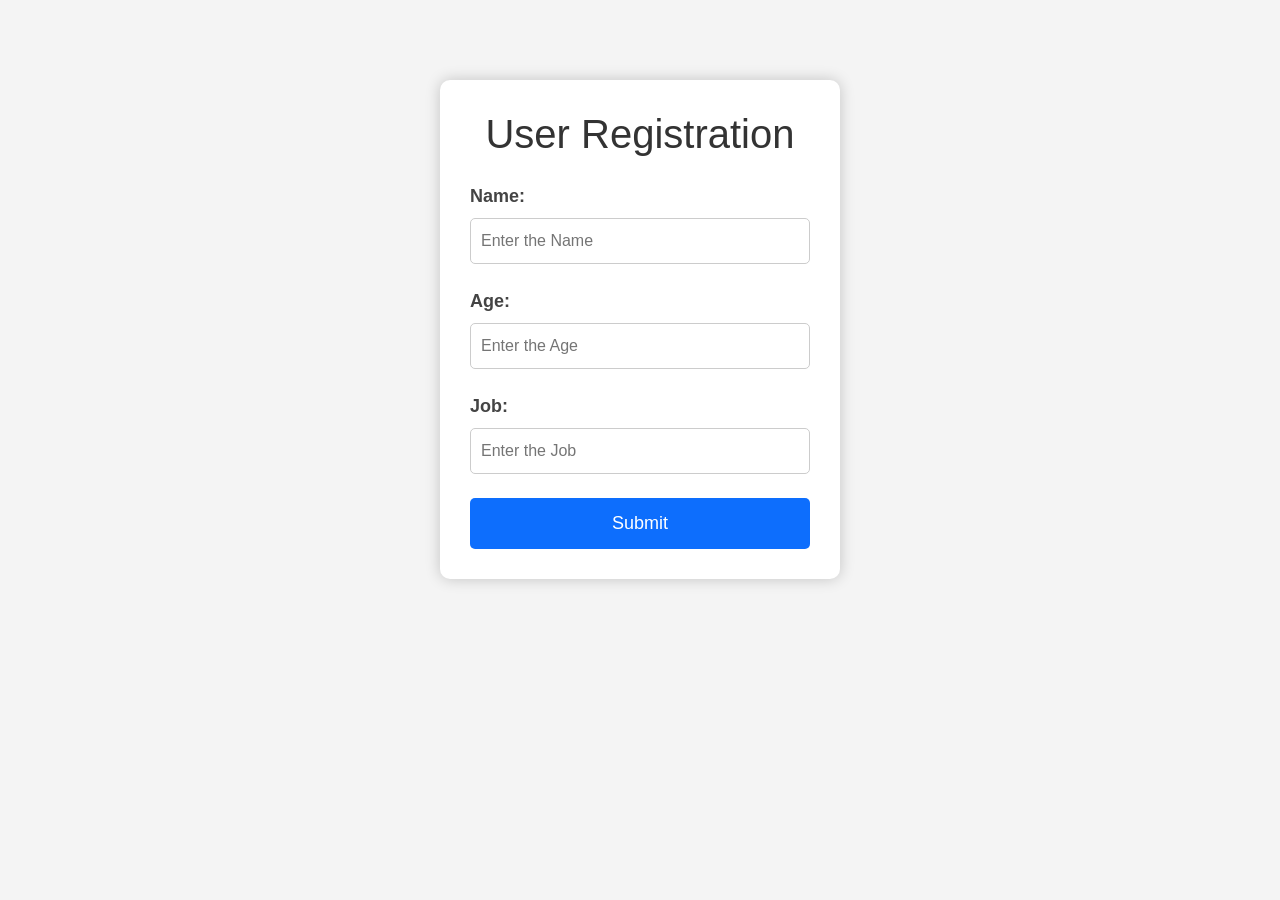
<file: task11/index.html>
<!DOCTYPE html>
<html lang="en">

<head>
    <meta charset="UTF-8">
    <meta name="viewport" content="width=device-width, initial-scale=1.0">
    <title>Document</title>
    <link rel="stylesheet" href="css/bootstrap.min.css">
    <link rel="stylesheet" href="css/style.css">
</head>

<body>
    <div class="container">
        <h1>User Registration</h1>

        <label for="name">Name:</label>
        <input type="text" id="name" placeholder="Enter the Name">
        <br>
        <br>
        <label for="age">Age:</label>
        <input type="number" id="age" placeholder="Enter the Age">
        <br>
        <br>
        <label for="job">Job:</label>
        <input type="text" id="job" placeholder="Enter the Job">
        <br>
        <br>
        <button id="submit">Submit</button>
    </div>

    <script src="js/bootstrap.bundle.min.js"></script>
    <script src="js/main.js"></script>
</body>

</html>
</file>
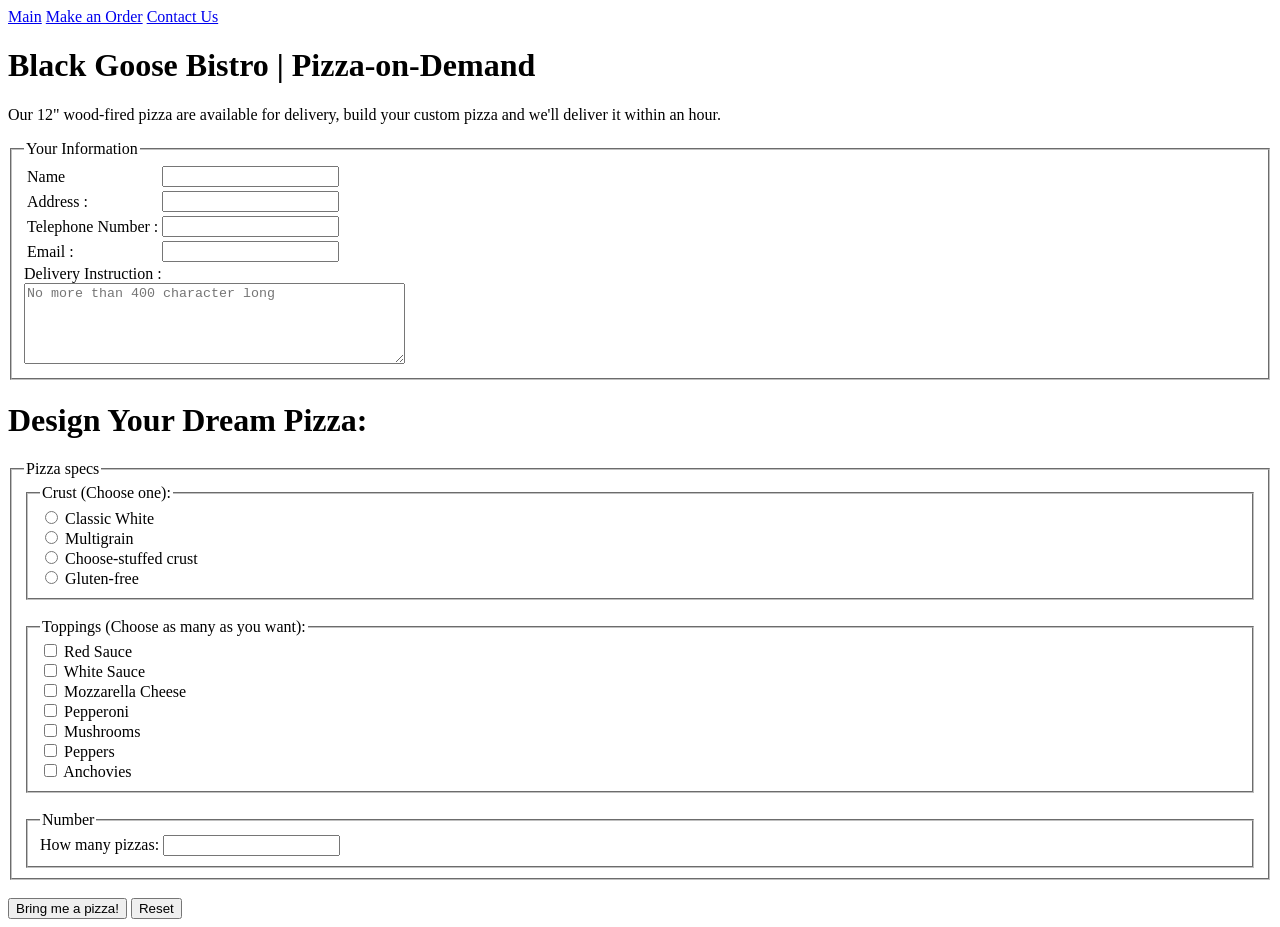
<file: task2/index.html>
<!DOCTYPE html>
<html lang="en">

<head>
    <meta charset="UTF-8">
    <meta name="viewport" content="width=device-width, initial-scale=1.0">
    <title>Pizza Order Form</title>
</head>

<body>

    <a href="#">Main</a>
    <a href="#">Make an Order</a>
    <a href="#">Contact Us</a>

    <h1>Black Goose Bistro | Pizza-on-Demand</h1>

    <p>
        Our 12" wood-fired pizza are available for delivery, build your custom
        pizza and we'll deliver it within an hour.
    </p>

    <form>

        <fieldset>
            <legend>Your Information</legend>

            <table>
                <tr>
                    <td>Name</td>
                    <td><input type="text"></td>
                </tr>

                <tr>
                    <td>Address :</td>
                    <td><input type="text"></td>
                </tr>

                <tr>
                    <td>Telephone Number :</td>
                    <td><input type="tel"></td>
                </tr>

                <tr>
                    <td>Email :</td>
                    <td><input type="email"></td>
                </tr>

            </table>
            <label>Delivery Instruction :</label>
            <br>
            <textarea rows="5" cols="45" placeholder="No more than 400 character long"></textarea>
        </fieldset>

        <h1>Design Your Dream Pizza:</h1>

        <fieldset>
            <legend>Pizza specs</legend>

            <fieldset>
                <legend>Crust (Choose one):</legend>

                <input type="radio" name="crust" id="classic">
                <label for="classic">Classic White</label><br>

                <input type="radio" name="crust" id="multi">
                <label for="multi">Multigrain</label><br>

                <input type="radio" name="crust" id="stuffed">
                <label for="stuffed">Choose-stuffed crust</label><br>

                <input type="radio" name="crust" id="gluten">
                <label for="gluten">Gluten-free</label>
            </fieldset>

            <br>

            <fieldset>
                <legend>Toppings (Choose as many as you want):</legend>

                <input type="checkbox" id="red">
                <label for="red">Red Sauce</label><br>

                <input type="checkbox" id="white">
                <label for="white">White Sauce</label><br>

                <input type="checkbox" id="mozzarella">
                <label for="mozzarella">Mozzarella Cheese</label><br>

                <input type="checkbox" id="pepperoni">
                <label for="pepperoni">Pepperoni</label><br>

                <input type="checkbox" id="mushrooms">
                <label for="mushrooms">Mushrooms</label><br>

                <input type="checkbox" id="peppers">
                <label for="peppers">Peppers</label><br>

                <input type="checkbox" id="anchovies">
                <label for="anchovies">Anchovies</label>
            </fieldset>

            <br>

            <fieldset>
                <legend>Number</legend>

                <label>How many pizzas:</label>
                <input type="number" min="1">
            </fieldset>

        </fieldset>

        <br>

        <input type="submit" value="Bring me a pizza!">
        <input type="reset" value="Reset">

    </form>

</body>

</html>
</file>
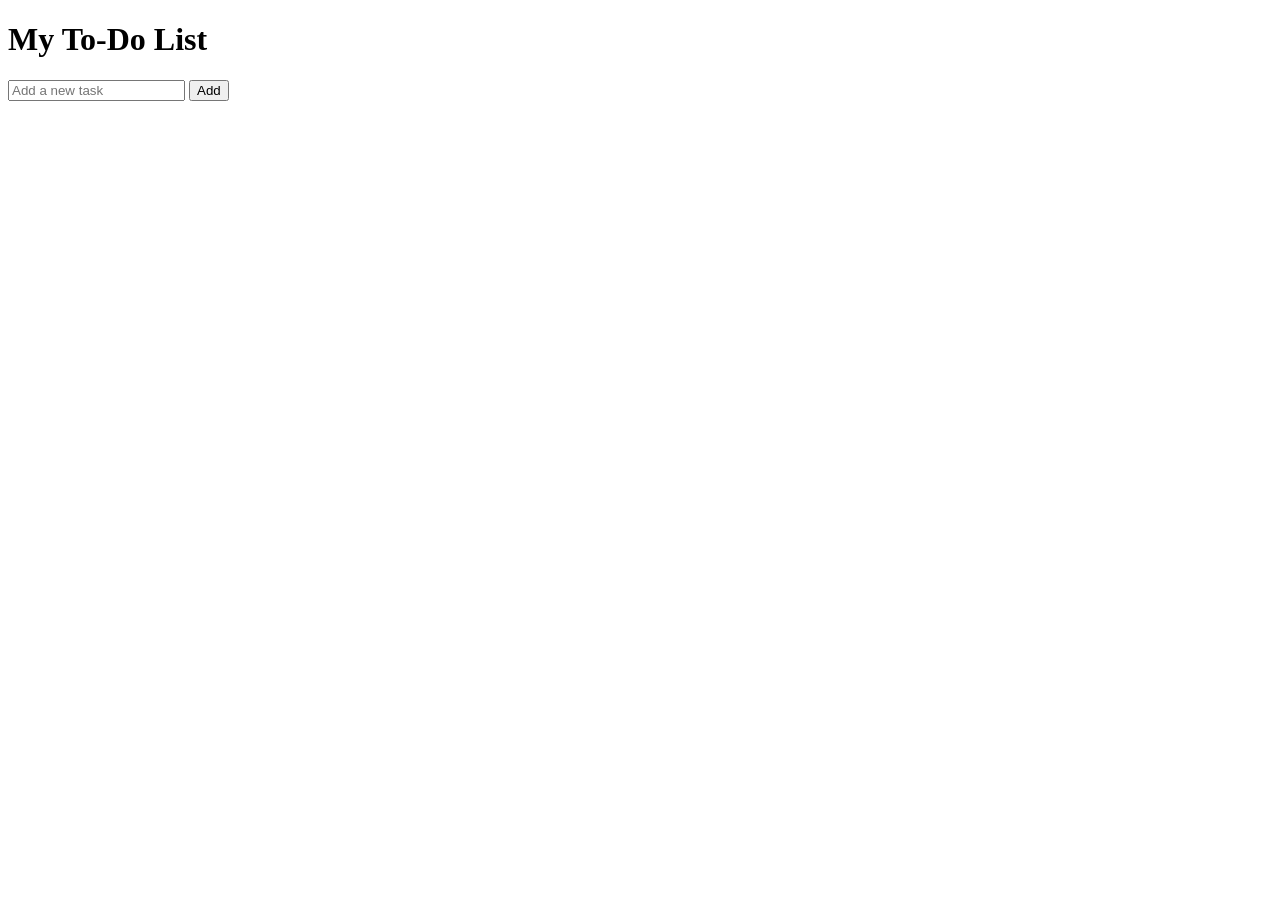
<file: task3/index.html>
<!DOCTYPE html>
<html lang="en">
<head>
    <meta charset="UTF-8">
    <meta name="viewport" content="width=device-width, initial-scale=1.0">
    <title>Document</title>
</head>
<body>
    <h1>My To-Do List</h1>
    <input type="text" id="task" placeholder="Add a new task">
    <button type="submit">Add</button>
</body>
</html>
</file>
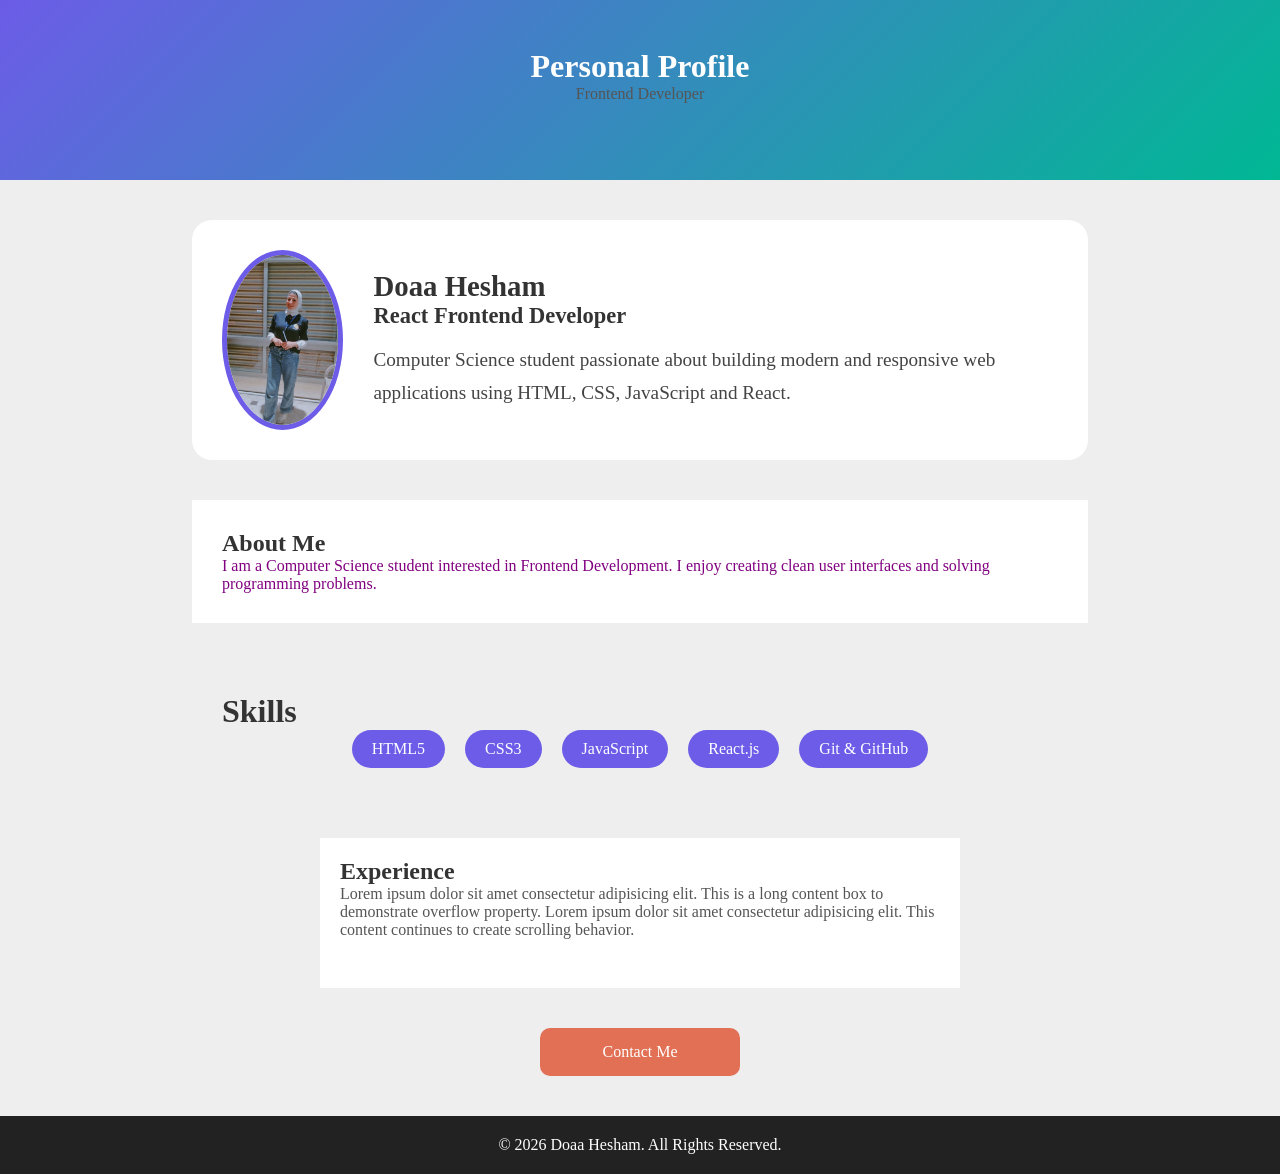
<file: task5/index.html>
<!DOCTYPE html>
<html lang="en">

<head>

    <meta charset="UTF-8">

    <meta name="viewport" content="width=device-width, initial-scale=1.0">

    <title>Doaa Hesham | Profile</title>

    <link rel="stylesheet" href="css/style.css">

</head>


<body>


    <header id="header">

        <h1>Personal Profile</h1>

        <p>Frontend Developer</p>

    </header>

    <main>
        <section class="profile-card">


            <img class="profile-image" src="images/prot.jfif" alt="Profile Image">
            <div class="profile-info">

                <h2> Doaa Hesham </h2>
                <h3>React Frontend Developer</h3>
                <p>
                    Computer Science student passionate about building
                    modern and responsive web applications using HTML,
                    CSS, JavaScript and React.
                </p>
            </div>

        </section>

        <section id="about">

            <h2>About Me</h2>
            <p>
                I am a Computer Science student interested in Frontend Development.
                I enjoy creating clean user interfaces and solving programming problems.
            </p>

        </section>

        <section class="skills-section">


            <h2 style="font-size: 2rem;">Skills</h2>
            <ul>

                <li>HTML5</li>
                <li>CSS3</li>
                <li>JavaScript</li>
                <li>React.js</li>
                <li>Git & GitHub</li>

            </ul>
        </section>

        <section class="content-box">
            <h2>Experience</h2>
            <p>

                Lorem ipsum dolor sit amet consectetur adipisicing elit.
                This is a long content box to demonstrate overflow property.
                Lorem ipsum dolor sit amet consectetur adipisicing elit.
                This content continues to create scrolling behavior.

            </p>
        </section>

        <a href="mailto:doaahesham@gmail.com" class="contact-button">Contact Me</a>
    </main>

    <footer>
        <p>
            © 2026 Doaa Hesham. All Rights Reserved.
        </p>
    </footer>
</body>

</html>
</file>
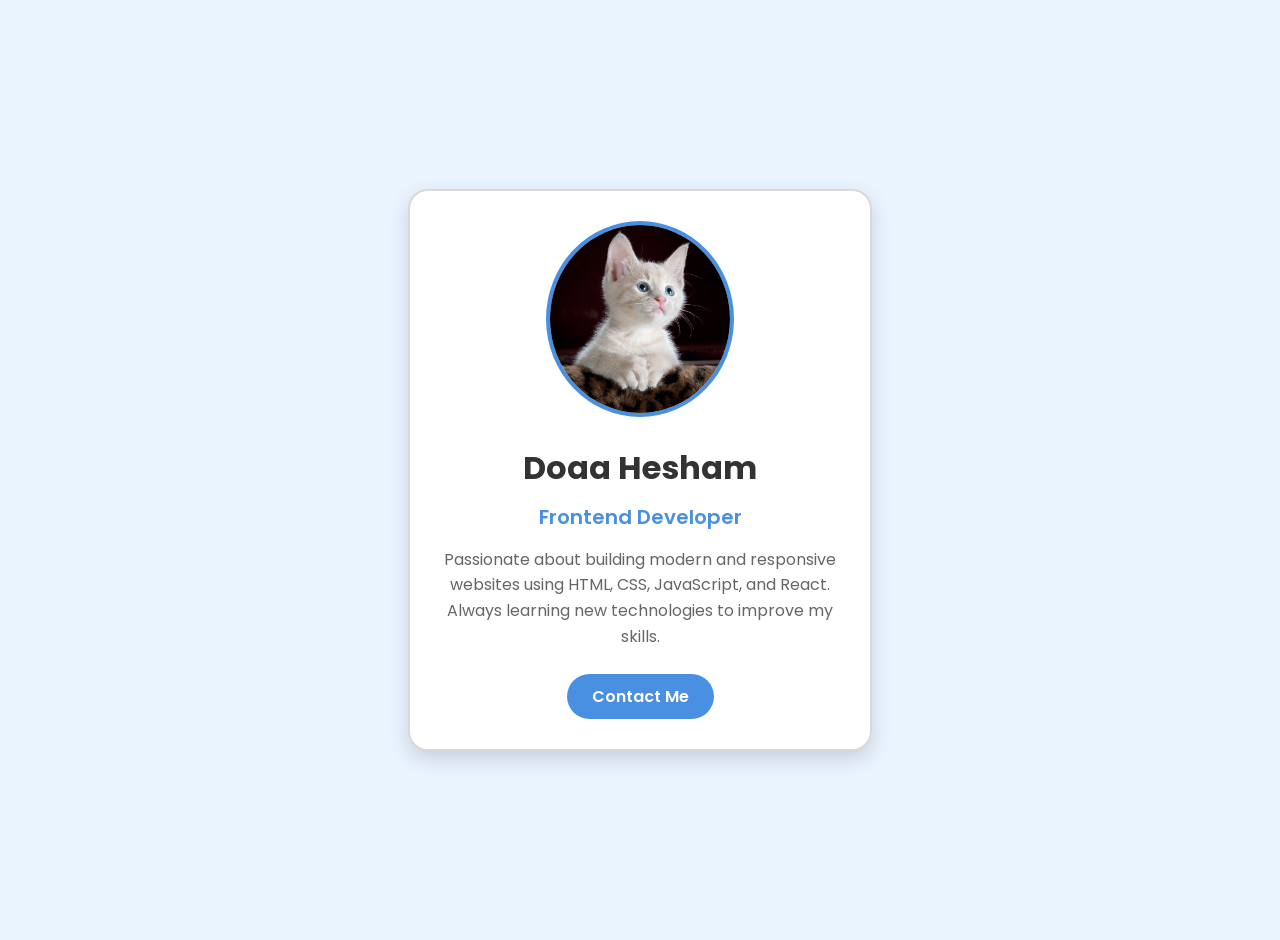
<file: task6/index.html>
<!DOCTYPE html>
<html lang="en">
<head>
    <meta charset="UTF-8">
    <meta name="viewport" content="width=device-width, initial-scale=1.0">
    <title>Simple Profile Card</title>

    
    <link href="https://fonts.googleapis.com/css2?family=Poppins:wght@300;400;600;700&display=swap" rel="stylesheet">

    <link rel="stylesheet" href="css/style.css">
</head>
<body>
    <main>
        <section class="card">

            <img src="images/cat.jpg" alt="Profile Image">

            <h2>Doaa Hesham</h2>

            <p class="job-title">Frontend Developer</p>

            <p class="description">
                Passionate about building modern and responsive websites
                using HTML, CSS, JavaScript, and React. Always learning
                new technologies to improve my skills.
            </p>

            <a href="mailto:doaahesham452@gmail.com" class="btn">
                Contact Me
            </a>

        </section>
    </main>
</body>
</html>
</file>
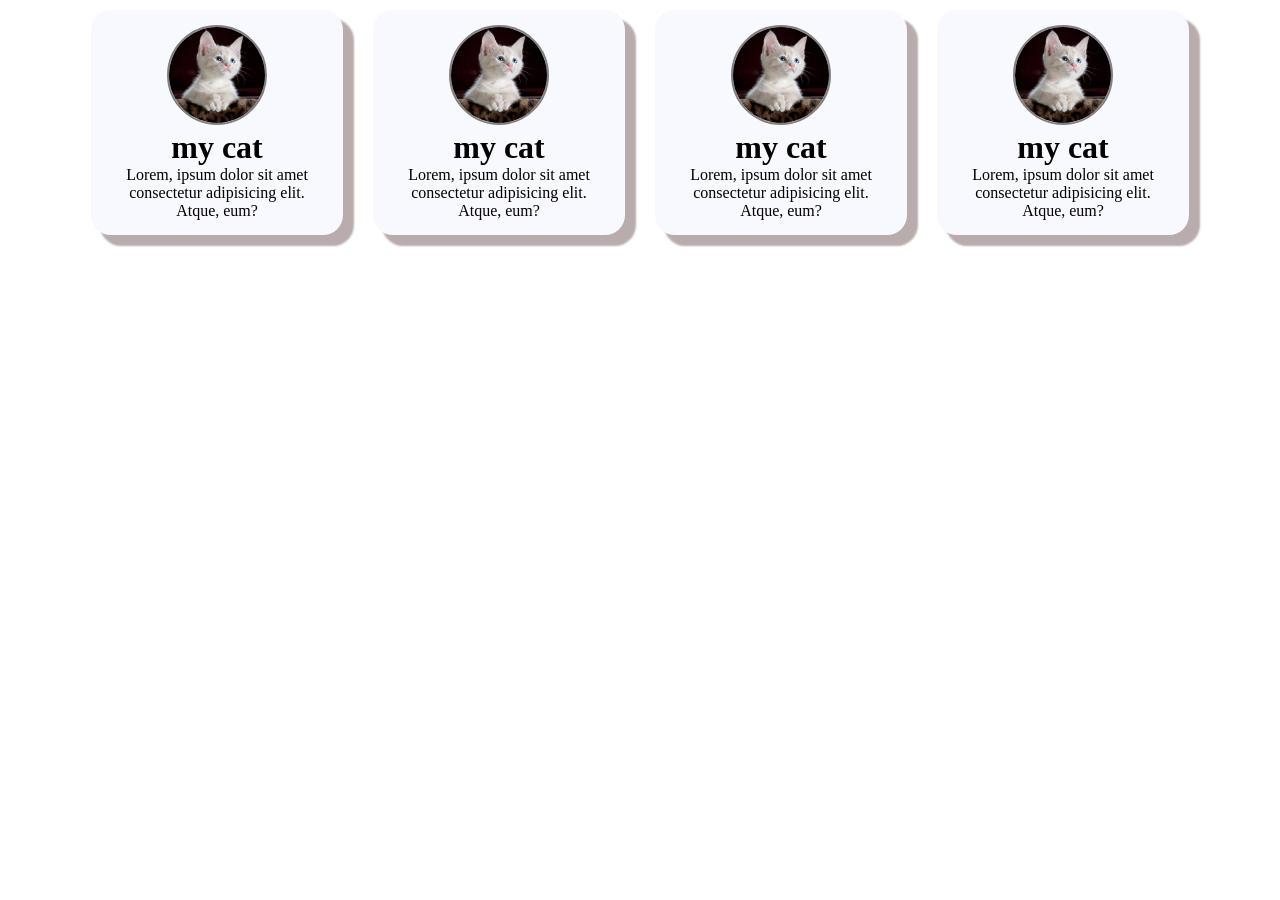
<file: task7/index.html>
<!DOCTYPE html>
<html lang="en">
<head>
    <meta charset="UTF-8">
    <link rel="stylesheet" href="css/style.css">
    <title>document</title>
</head>
<body>
   <div class="container">
<div class="item">
<img src="images/cat.jpg" alt="cat">
<h1>my cat</h1>
<p>Lorem, ipsum dolor sit amet consectetur adipisicing elit. Atque, eum?</p>
</div>

<div class="item">
<img src="images/cat.jpg" alt="cat">
<h1>my cat</h1>
<p>Lorem, ipsum dolor sit amet consectetur adipisicing elit. Atque, eum?</p>
</div>

<div class="item">
<img src="images/cat.jpg" alt="cat">
<h1>my cat</h1>
<p>Lorem, ipsum dolor sit amet consectetur adipisicing elit. Atque, eum?</p>
</div>
<div class="item">
<img src="images/cat.jpg" alt="cat">
<h1>my cat</h1>
<p>Lorem, ipsum dolor sit amet consectetur adipisicing elit. Atque, eum?</p>
</div>


   
</div>
</body>
</html>
</file>
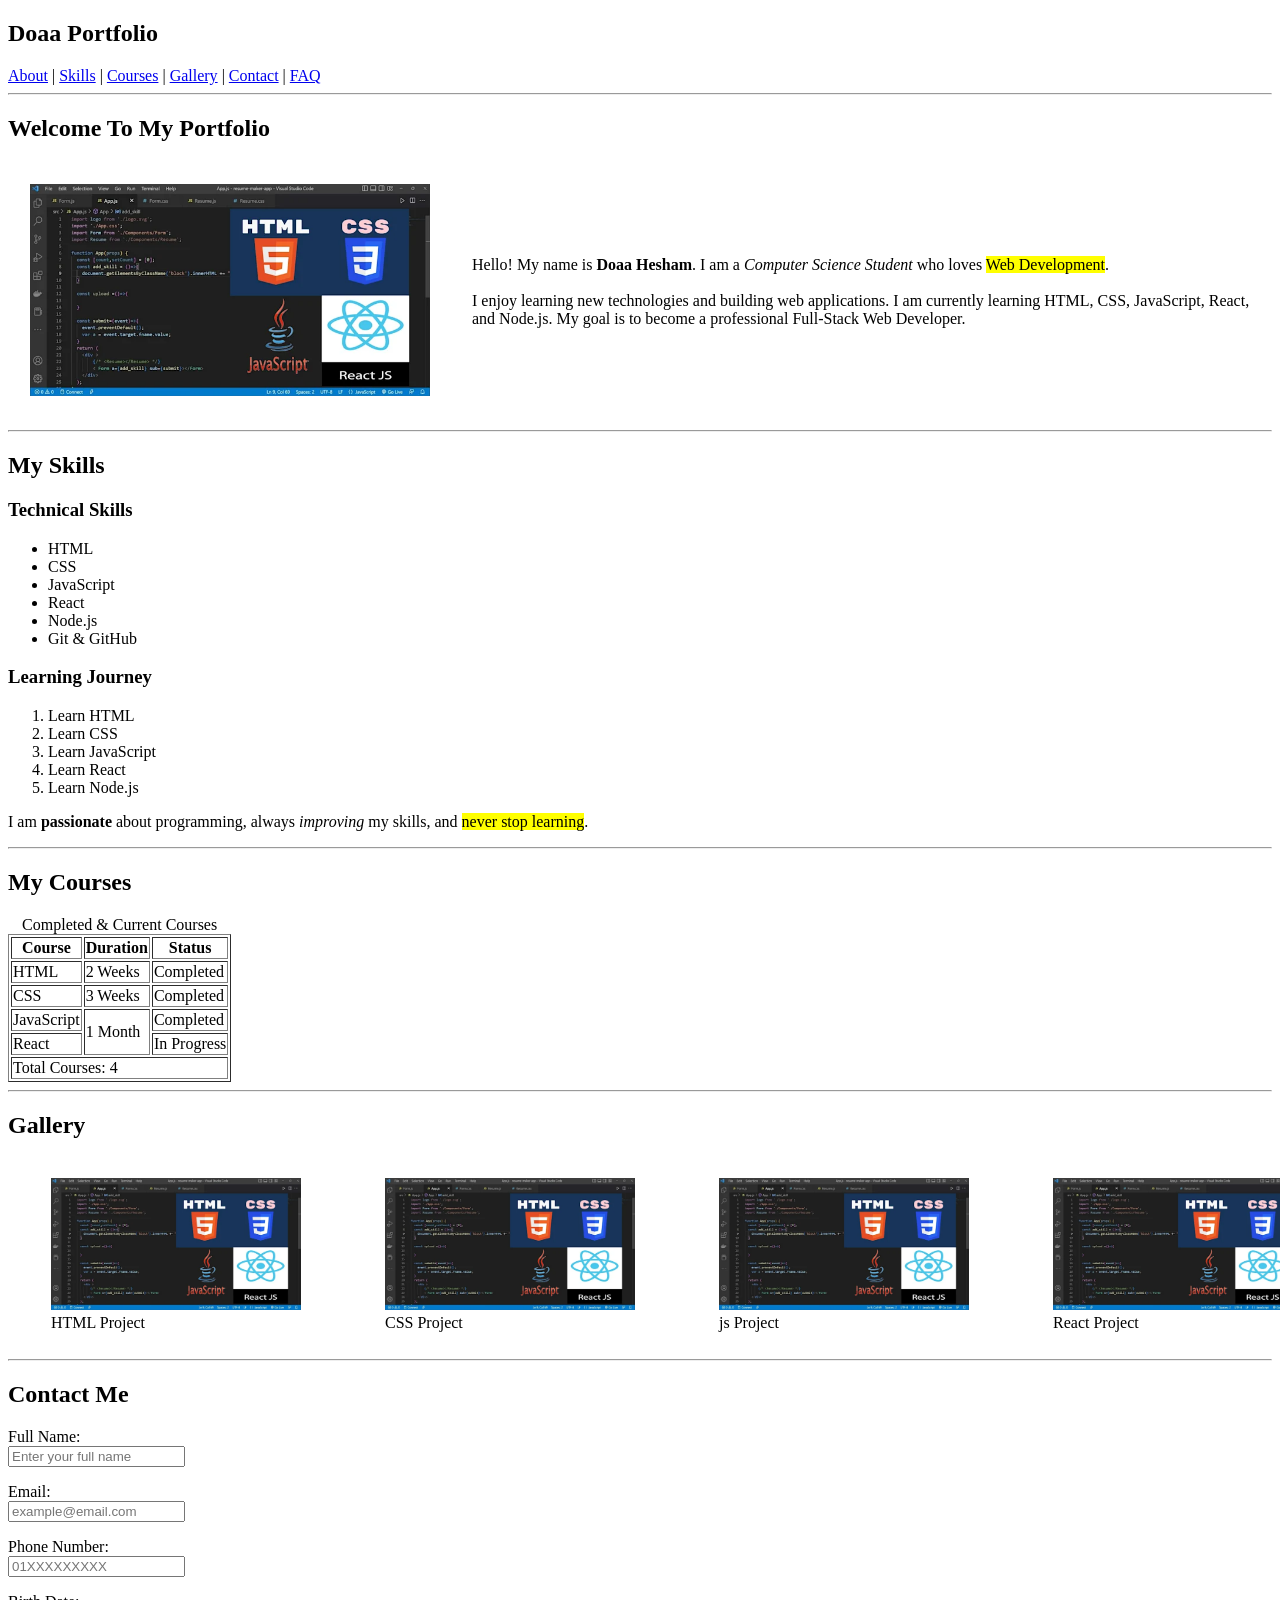
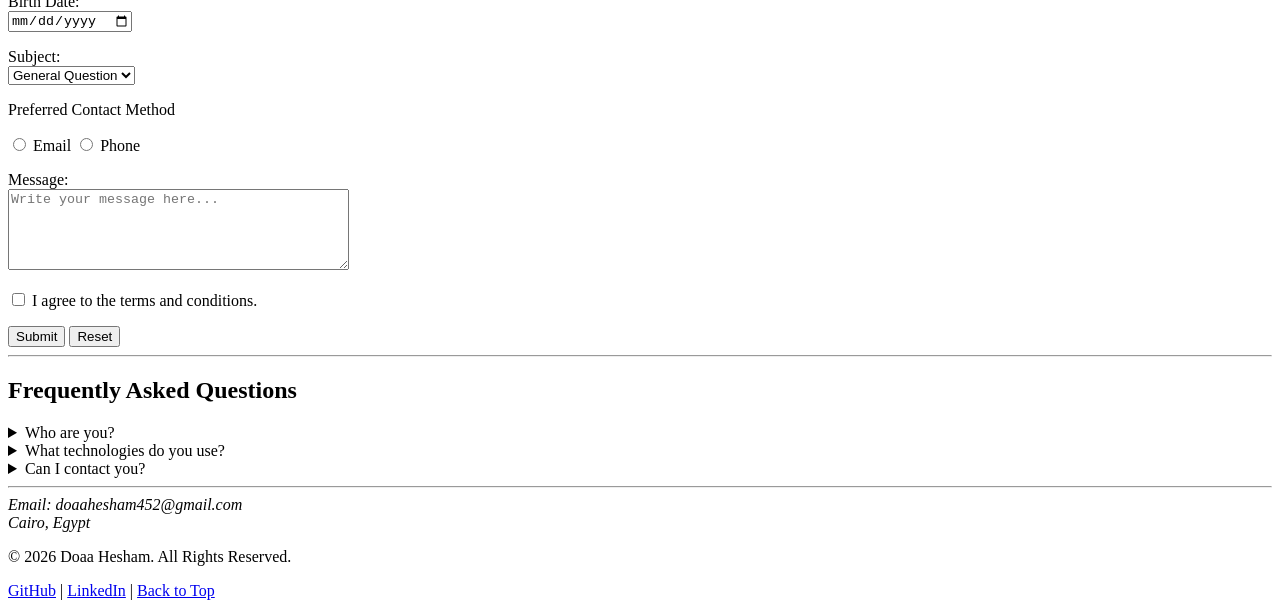
<file: task3/index2.html>
<!DOCTYPE html>
<html lang="en">
<head>
    <meta charset="UTF-8">
    <meta name="viewport" content="width=device-width, initial-scale=1.0">
    <meta name="description" content="Personal Portfolio HTML Project">
    <title>Doaa Hesham | Portfolio</title>
    <link rel="icon" href="favicon.ico" type="image/x-icon">
</head>

<body>

    <!-- Header -->
    <header>
        <h2>Doaa Portfolio</h2>

        <nav>
            <a href="#about">About</a>&nbsp;|
            <a href="#skills">Skills</a>&nbsp;|
            <a href="#courses">Courses</a>&nbsp;|
            <a href="#gallery">Gallery</a>&nbsp;|
            <a href="#contact">Contact</a>&nbsp;|
            <a href="#faq">FAQ</a>
        </nav>

        <hr>
    </header>

    <main>

        <!-- Hero / About -->
       <section id="about">
    <h1>Welcome To My Portfolio</h1>

    <table cellpadding="20">
        <tr>
            <td>
                <img src="hcj.jpg"
                     alt="Profile picture of Doaa Hesham"
                     width="400">
            </td>

            <td>
                <p>
                    Hello! My name is <strong>Doaa Hesham</strong>.
                    I am a <em>Computer Science Student</em> who loves
                    <mark>Web Development</mark>.
                    <br><br>
                    I enjoy learning new technologies and building web applications.
                    I am currently learning HTML, CSS, JavaScript, React, and Node.js.
                    My goal is to become a professional Full-Stack Web Developer.
                </p>
            </td>
        </tr>
    </table>
</section>

        <hr>

        <!-- Skills -->
        <section id="skills">
            <h2>My Skills</h2>

            <h3>Technical Skills</h3>

            <ul>
                <li>HTML</li>
                <li>CSS</li>
                <li>JavaScript</li>
                <li>React</li>
                <li>Node.js</li>
                <li>Git & GitHub</li>
            </ul>

            <h3>Learning Journey</h3>

            <ol>
                <li>Learn HTML</li>
                <li>Learn CSS</li>
                <li>Learn JavaScript</li>
                <li>Learn React</li>
                <li>Learn Node.js</li>
            </ol>

            <p>
                I am <strong>passionate</strong> about programming,
                always <em>improving</em> my skills,
                and <mark>never stop learning</mark>.
            </p>
        </section>

        <hr>

        <!-- Courses -->
        <section id="courses">
            <h2>My Courses</h2>

            <table border="1">
                <caption>Completed & Current Courses</caption>

                <thead>
                    <tr>
                        <th>Course</th>
                        <th>Duration</th>
                        <th>Status</th>
                    </tr>
                </thead>

                <tbody>
                    <tr>
                        <td>HTML</td>
                        <td>2 Weeks</td>
                        <td>Completed</td>
                    </tr>

                    <tr>
                        <td>CSS</td>
                        <td>3 Weeks</td>
                        <td>Completed</td>
                    </tr>

                    <tr>
                        <td>JavaScript</td>
                        <td rowspan="2">1 Month</td>
                        <td>Completed</td>
                    </tr>

                    <tr>
                        <td>React</td>
                        <td>In Progress</td>
                    </tr>
                </tbody>

                <tfoot>
                    <tr>
                        <td colspan="3">Total Courses: 4</td>
                    </tr>
                </tfoot>
            </table>
        </section>

        <hr>

        <!-- Gallery -->
        
        <section id="gallery">
    <h2>Gallery</h2>

    <table>
        <tr>
            <td>
                <figure>
                    <img src="hcj.jpg"
                         alt="HTML Project Screenshot"
                         width="250">
                    <figcaption>HTML Project</figcaption>
                </figure>
            </td>

            <td>
                <figure>
                    <img src="hcj.jpg"
                         alt="CSS Project Screenshot"
                         width="250">
                    <figcaption>CSS Project</figcaption>
                </figure>
            </td>

            <td>
                <figure>
                    <img src="hcj.jpg"
                         alt="React Project Screenshot"
                         width="250">
                    <figcaption>js Project</figcaption>
                </figure>
            </td>
             <td>
                <figure>
                    <img src="hcj.jpg"
                         alt="React Project Screenshot"
                         width="250">
                    <figcaption>React Project</figcaption>
                </figure>
            </td>
        </tr>
    </table>
</section>

        <hr>

        <!-- Contact -->
        <section id="contact">
            <h2>Contact Me</h2>

            <form action="#">

                <p>
                    <label for="name">Full Name:</label><br>
                    <input
                        type="text"
                        id="name"
                        name="name"
                        placeholder="Enter your full name"
                        required>
                </p>

                <p>
                    <label for="email">Email:</label><br>
                    <input
                        type="email"
                        id="email"
                        name="email"
                        placeholder="example@email.com"
                        required>
                </p>

                <p>
                    <label for="phone">Phone Number:</label><br>
                    <input
                        type="tel"
                        id="phone"
                        name="phone"
                        placeholder="01XXXXXXXXX">
                </p>

                <p>
                    <label for="birthdate">Birth Date:</label><br>
                    <input
                        type="date"
                        id="birthdate"
                        name="birthdate">
                </p>

                <p>
                    <label for="subject">Subject:</label><br>

                    <select id="subject" name="subject">
                        <option>General Question</option>
                        <option>Job Opportunity</option>
                        <option>Project</option>
                        <option>Training</option>
                    </select>
                </p>

                <p>
                    Preferred Contact Method
                </p>

                <input
                    type="radio"
                    id="emailContact"
                    name="contactMethod">

                <label for="emailContact">Email</label>

                <input
                    type="radio"
                    id="phoneContact"
                    name="contactMethod">

                <label for="phoneContact">Phone</label>

                <p>
                    <label for="message">Message:</label><br>

                    <textarea
                        id="message"
                        name="message"
                        rows="5"
                        cols="40"
                        placeholder="Write your message here..."
                        required></textarea>
                </p>

                <p>
                    <input
                        type="checkbox"
                        id="agree"
                        name="agree"
                        required>

                    <label for="agree">
                        I agree to the terms and conditions.
                    </label>
                </p>

                <button type="submit">Submit</button>
                <button type="reset">Reset</button>

            </form>
        </section>

        <hr>

        <!-- FAQ -->
        <section id="faq">
            <h2>Frequently Asked Questions</h2>

            <details>
                <summary>Who are you?</summary>
                <p>I am a Computer Science student interested in Web Development.</p>
            </details>

            <details>
                <summary>What technologies do you use?</summary>
                <p>I use HTML, CSS, JavaScript, React, and Node.js.</p>
            </details>

            <details>
                <summary>Can I contact you?</summary>
                <p>Yes, you can use the contact form above.</p>
            </details>
        </section>

    </main>

    <hr>

    <!-- Footer -->
    <footer>

        <address>
            Email: doaahesham452@gmail.com
            <br>
            Cairo, Egypt
        </address>

        <p>&copy; 2026 Doaa Hesham. All Rights Reserved.</p>

        <p>
            <a href="https://github.com/doaahasham" target="_blank">GitHub</a> |
            <a href="https://www.linkedin.com/in/doaa-hesham-448459320/" target="_blank">LinkedIn</a> |
            <a href="#about">Back to Top</a>
        </p>

    </footer>

</body>
</html>
</file>
<file: task11/css/style.css>
* {
    margin: 0;
    padding: 0;
    box-sizing: border-box;
}

body {
    background-color: #f4f4f4;
    font-family: Arial, sans-serif;
}

.container {
    width: 400px;
    margin: 80px auto;
    background-color: white;
    padding: 30px;
    border-radius: 10px;
    box-shadow: 0 0 15px rgba(0,0,0,0.2);
}
h1 {
    text-align: center;
    margin-bottom: 25px;
    color: #333;
}
label {
    display: block;
    margin-bottom: 8px;
    font-size: 18px;
    font-weight: bold;
    color: #444;
}
input {
    width: 100%;
    padding: 10px;
    border: 1px solid #ccc;
    border-radius: 5px;
    outline: none;
    font-size: 16px;
}
button {
    width: 100%;
    padding: 12px;
    background-color: #0d6efd;
    color: white;
    border: none;
    border-radius: 5px;
    font-size: 18px;
    cursor: pointer;
}
button:hover {
    background-color: #084298;
}

@media (max-width: 576px) {

    .container {
        width: 90%;
        margin: 40px auto;
        padding: 20px;
    }

    h1 {
        font-size: 28px;
        margin-bottom: 20px;
    }

    label {
        font-size: 16px;
    }

    input {
        padding: 8px;
        font-size: 14px;
    }

    button {
        padding: 10px;
        font-size: 16px;
    }
}

@media (min-width: 577px) and (max-width: 992px) {

    .container {
        width: 70%;
    }

}
</file>
<file: task5/css/style.css>
:root{

    --primary-color:#6c5ce7;
    --secondary-color:#00b894;
    --text-color:#333;
    --card-color:white;

}
*{

    margin:0;
    padding:0;
    box-sizing:border-box;

}
body{
    color:var(--text-color);
    min-height:100vh;
    background-color:#eee;
    /* background-image:url("../images/dev.jpg"); */
    background-repeat:no-repeat;
    background-size:cover;
    background-position:center;
    background-attachment:fixed;
}
#header{
    height:20vh;
    background:linear-gradient(135deg,#6c5ce7,#00b894);
    color:white;
    text-align:center;
    padding:3rem;
}
.profile-card{
    width:70%;
    margin:40px auto;
    background:white;
    padding:30px;
    border-radius:20px;
    display:flex;
    gap:30px;
    align-items:center;
}
.profile-image{
    width:180px;
    height:180px;
    border-radius:50%;
    object-fit:cover;
    border:5px solid var(--primary-color);
}
.profile-info{
    font-size:1.2em;
}
.profile-info p{
    margin-top:15px;
    line-height:1.7;
}
.skills-section{

    width:70%;
    margin:40px auto;
    padding:30px;
    border-radius:20px;
    align-items:center;
}
.skills-section > ul{
    display:flex;
    justify-content:center;
    gap:20px;
    list-style:none;
}
.skills-section li{
    background:var(--primary-color);
    color:white;
    padding:10px 20px;
    border-radius:20px;
    cursor:grab;
}
#about{
    width:70%;
    margin:auto;
    padding:30px;
    background:white;
}

p{
    color:#555;
}
.profile-info p{
    color:#444;
}
#about p{
    color:purple;
}
.contact-button{
    --button-color:#e17055;
    display:block;
    width:200px;
    margin:40px auto;
    padding:15px;
    text-align:center;
    background:var(--button-color);
    color:white;
    border-radius:10px;
    cursor:pointer;
    text-decoration:none;
}
.contact-button:hover{

    background:#d63031;
}
.skills-section li:hover{
    background:var(--secondary-color);
}
.content-box{
    width:50%;
    height:150px;
    margin:40px auto;
    padding:20px;
    background:white;
    overflow:auto;
}
.contact-button{
    cursor:pointer;
}
.content-box{
    cursor:help;
}
.profile-card{
    cursor:grab;
}
footer{
    background:#222;
    color:white;
    text-align:center;
    padding:20px;
    width:100%;
}
footer p{
    color:white !important;
}
</file>
<file: task6/css/style.css>
* {
    margin: 0;
    padding: 0;
}

main {
    font-family: 'Poppins', sans-serif;
    background-color: #eaf4ff;
    display: flex;
    justify-content: center;
    align-items: center;
    min-height: 100vh;
    padding: 20px;
}

.card {
    max-width: 400px;
    background-color: #ffffff;
    text-align: center;
    padding: 30px;
    margin: auto;
    border: 2px solid #d9d9d9;
    border-radius: 20px;
    box-shadow: 0 8px 20px rgba(0, 0, 0, 0.15);
}

.card img {
    width: 45%;
    border-radius: 50%;
    border: 4px solid #4a90e2;
    margin-bottom: 20px;
}

.card h2 {
    font-size: 2rem;
    font-weight: 700;
    color: #333;
    margin-bottom: 10px;
}

.job-title {
    font-size: 20px;
    font-weight: 600;
    color: #4a90e2;
    margin-bottom: 15px;
}

.description {
    font-size: 16px;
    color: #666;
    line-height: 1.6;
    margin-bottom: 25px;
}

.btn {
    display: inline-block;
    text-decoration: none;
    background-color: #4a90e2;
    color: #fff;
    padding: 10px 25px;
    border-radius: 30px;
    font-size: 16px;
    font-weight: 600;
    transition: 0.3s;
}

.btn:hover {
    background-color: #2d6cc0;
}
</file>
<file: task7/css/style.css>
* {
    margin: 0;
    padding: 0;
    box-sizing: border-box;
}
html{
    direction: ltr;
}
.container{
   display: flex;
   justify-content: center;
   text-align:center;
   flex-flow: row wrap;
   align-items: center;
   align-content:center;
   gap: 30px;
   padding: 10px;
    
}
.item{
    background-color:ghostwhite;
    width:20%;
    padding: 15px 30px;
    border-radius: 20px;
    box-shadow: 10px 10px 2px 1px rgb(185, 172, 172);
}
img{
width:100px;
height: 100px;
border: 2px solid gray;
border-radius: 50%;
}
</file>
